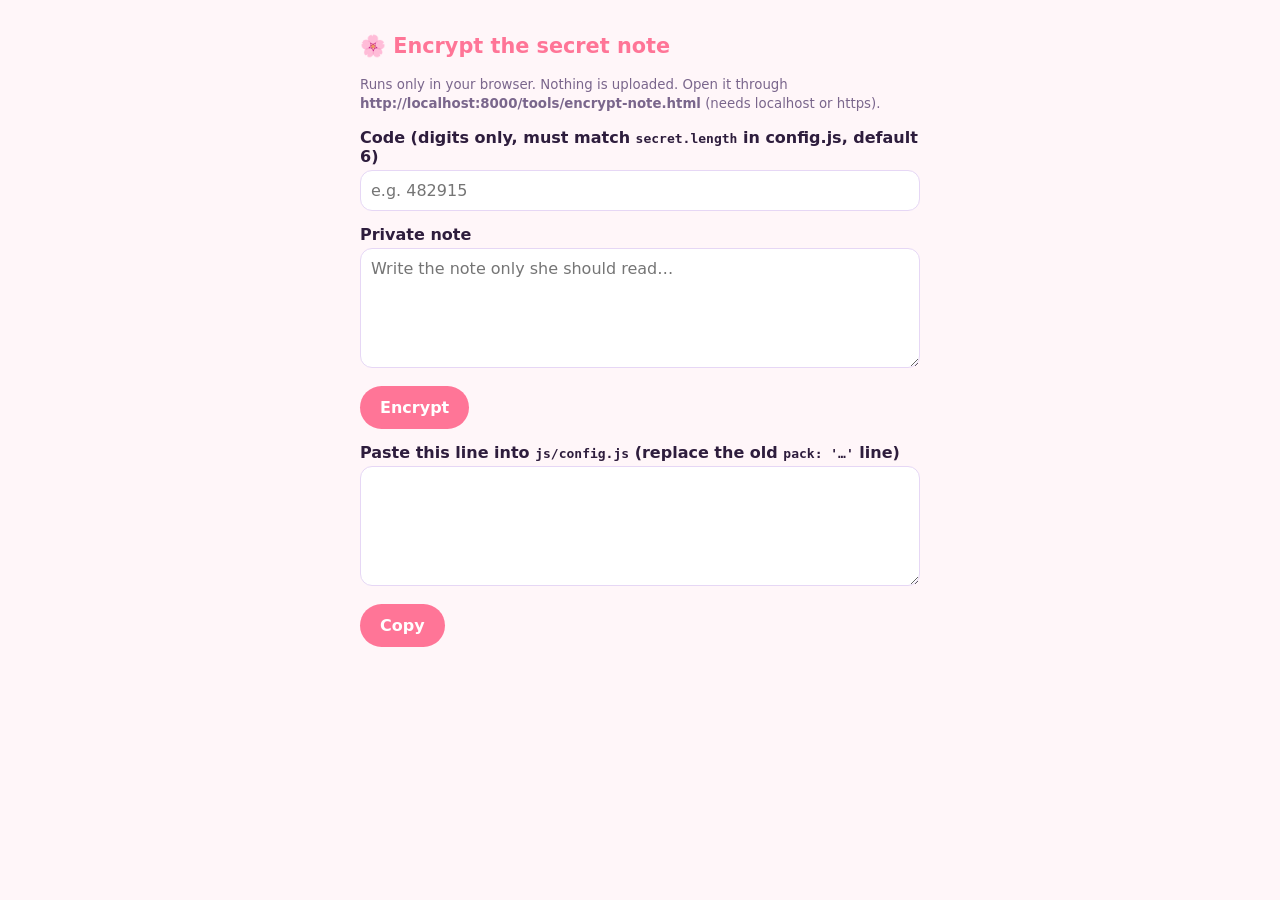
<file: tools/encrypt-note.html>
<!DOCTYPE html>
<html lang="en">
<head>
<meta charset="UTF-8">
<meta name="viewport" content="width=device-width, initial-scale=1.0">
<title>Encrypt the secret note (local helper)</title>
<style>
  body{font-family:system-ui,sans-serif;max-width:560px;margin:0 auto;padding:20px;background:#fff6f9;color:#2e1d3d}
  h1{font-size:1.3rem;color:#ff7597}
  label{display:block;margin:14px 0 4px;font-weight:600}
  input,textarea{width:100%;box-sizing:border-box;padding:10px;border:1.5px solid #e6d7f5;border-radius:12px;font:inherit;background:#fff}
  textarea{min-height:120px}
  button{margin-top:14px;padding:12px 20px;border:0;border-radius:999px;background:#ff7597;color:#fff;font:600 1rem system-ui;cursor:pointer}
  #status{margin-top:12px;font-weight:600}
  .ok{color:#059669}.bad{color:#dc2626}
  small{color:#7a668c}
</style>
</head>
<body>
<h1>🌸 Encrypt the secret note</h1>
<p><small>Runs only in your browser. Nothing is uploaded. Open it through <b>http://localhost:8000/tools/encrypt-note.html</b> (needs localhost or https).</small></p>

<label for="code">Code (digits only, must match <code>secret.length</code> in config.js, default 6)</label>
<input id="code" inputmode="numeric" maxlength="12" placeholder="e.g. 482915">

<label for="note">Private note</label>
<textarea id="note" placeholder="Write the note only she should read…"></textarea>

<button id="go">Encrypt</button>
<div id="status"></div>

<label for="out">Paste this line into <code>js/config.js</code> (replace the old <code>pack: '…'</code> line)</label>
<textarea id="out" readonly></textarea>
<button id="copy">Copy</button>

<script>
const b64 = u8 => btoa(String.fromCharCode(...u8));
const unb64 = s => Uint8Array.from(atob(s), c => c.charCodeAt(0));
async function deriveKey(pass, salt) {
  const base = await crypto.subtle.importKey('raw', new TextEncoder().encode(pass), 'PBKDF2', false, ['deriveKey']);
  return crypto.subtle.deriveKey({ name: 'PBKDF2', salt, iterations: 200000, hash: 'SHA-256' },
    base, { name: 'AES-GCM', length: 256 }, false, ['encrypt', 'decrypt']);
}
async function encryptNote(pass, text) {
  const salt = crypto.getRandomValues(new Uint8Array(16)), iv = crypto.getRandomValues(new Uint8Array(12));
  const key = await deriveKey(pass, salt);
  const ct = new Uint8Array(await crypto.subtle.encrypt({ name: 'AES-GCM', iv }, key, new TextEncoder().encode(text)));
  return JSON.stringify({ s: b64(salt), i: b64(iv), c: b64(ct) });
}
async function decryptNote(pass, pack) {
  const { s, i, c } = JSON.parse(pack);
  const key = await deriveKey(pass, unb64(s));
  return new TextDecoder().decode(await crypto.subtle.decrypt({ name: 'AES-GCM', iv: unb64(i) }, key, unb64(c)));
}
const $ = id => document.getElementById(id), st = $('status');
$('go').onclick = async () => {
  const code = $('code').value.trim(), note = $('note').value;
  st.className = '';
  if (!window.crypto || !crypto.subtle) { st.textContent = 'Open this page via http://localhost:8000 (not file://).'; st.className = 'bad'; return; }
  if (!/^\d+$/.test(code)) { st.textContent = 'Code must be digits only.'; st.className = 'bad'; return; }
  if (!note.trim()) { st.textContent = 'Write a note first.'; st.className = 'bad'; return; }
  try {
    const pack = await encryptNote(code, note);
    const back = await decryptNote(code, pack);           // verify it round-trips
    if (back !== note) throw new Error('verify failed');
    $('out').value = "pack: '" + pack + "'";
    st.textContent = '✓ Encrypted and verified. Code length: ' + code.length + ' digits (set secret.length to ' + code.length + ').';
    st.className = 'ok';
  } catch (e) { st.textContent = 'Failed: ' + e.message; st.className = 'bad'; }
};
$('copy').onclick = async () => { const v = $('out').value; if (v) { try { await navigator.clipboard.writeText(v); } catch (e) { $('out').select(); document.execCommand('copy'); } } };
</script>
</body>
</html>
</file>
